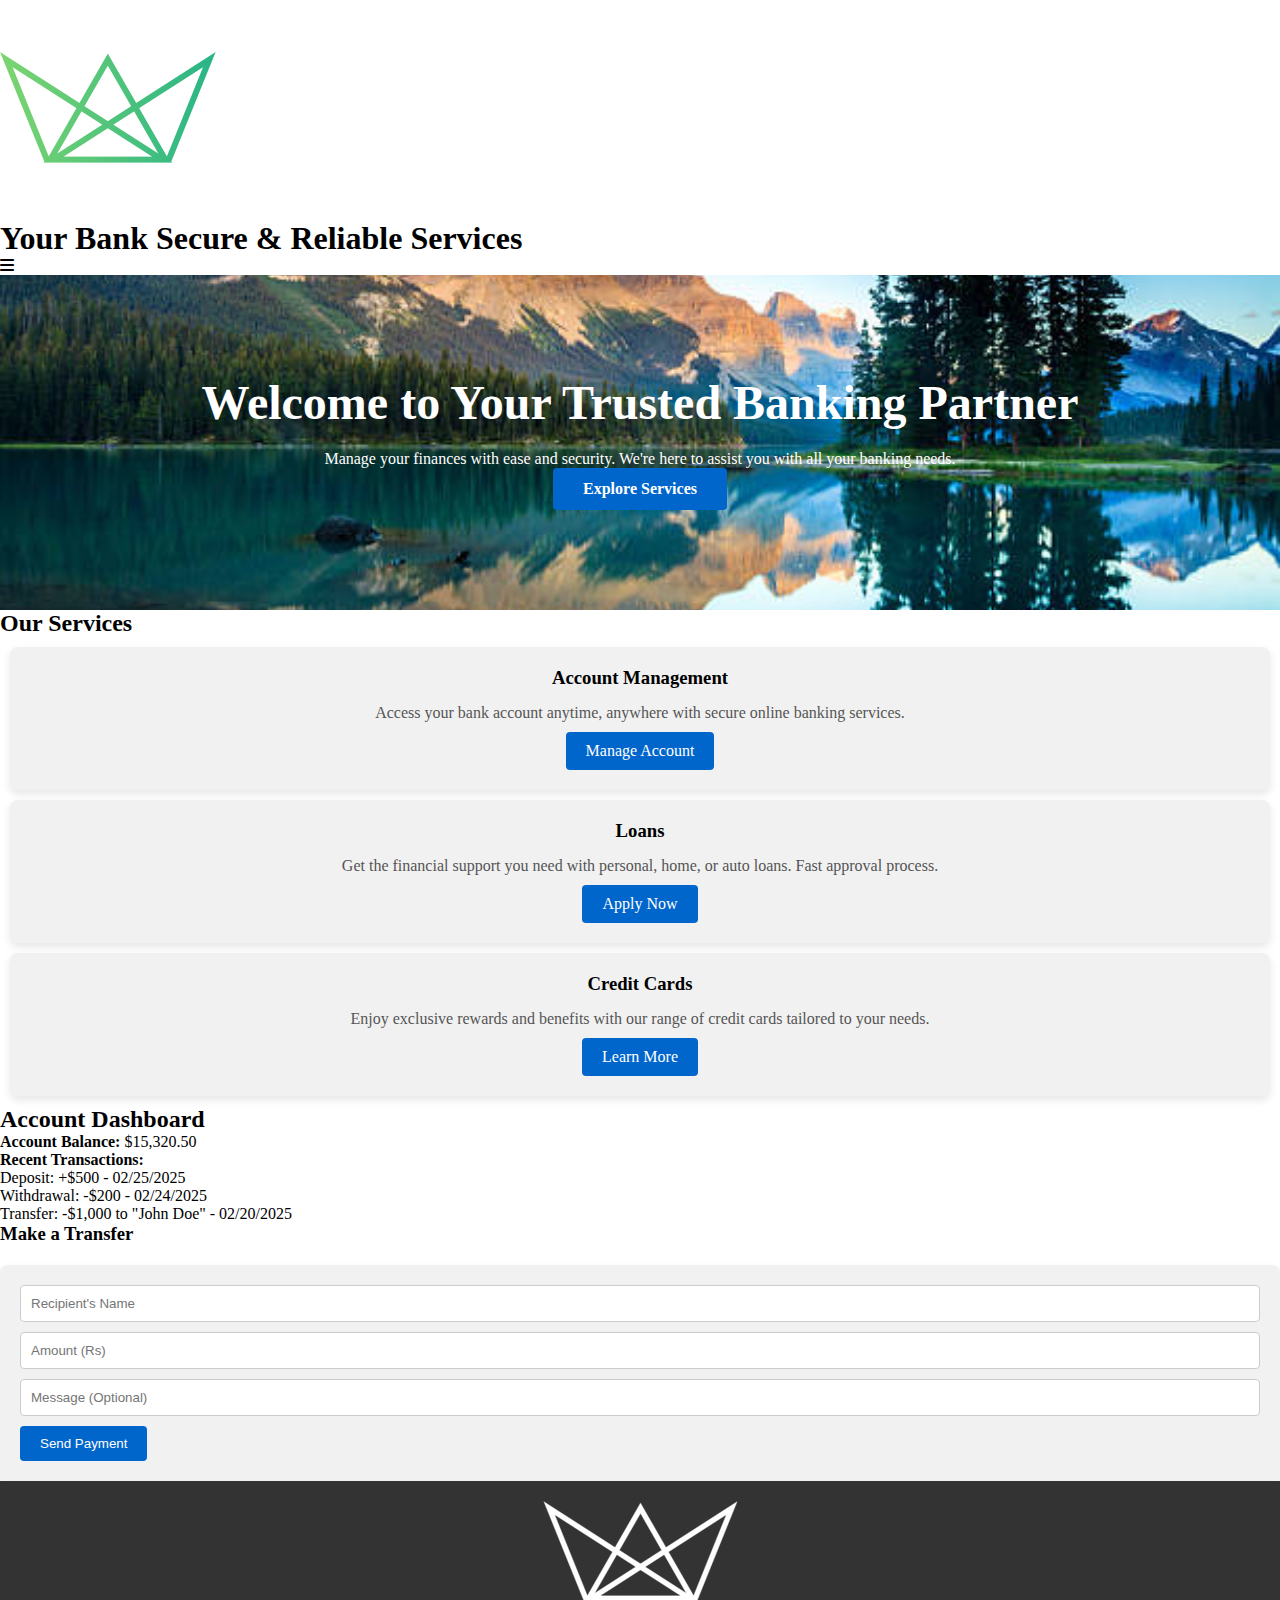
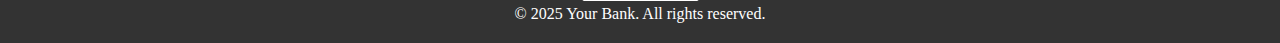
<file: Dlithe/banksite/index.html>
<!DOCTYPE html>
<html lang="en">

<head>
    <meta charset="UTF-8">
    <meta name="viewport" content="width=device-width, initial-scale=1.0">
    <meta http-equiv="X-UA-Compatible" content="ie=edge">
    <link href="https://fonts.googleapis.com/css2?family=Lato:wght@100;300;400;700&display=swap" rel="stylesheet">
    <link rel="stylesheet" href="https://cdnjs.cloudflare.com/ajax/libs/font-awesome/6.6.0/css/all.min.css" />
    <link rel="stylesheet" href="styles.css">
    <link rel="shortcut icon" type="image/png" href="img/favicon.png">
    <title>Banking | Secure & Reliable Services</title>
</head>

<body>
    <!-- Header Section -->
    <header class="header">
        <div class="logo-box">
            <img src="favicon.png" alt="logo" class="logo">
        </div>
        <div class="text-box">
            <h1 class="heading-primary">
                <span class="heading-primary-main">Your Bank</span>
                <span class="heading-primary-sub">Secure & Reliable Services</span>
            </h1>
                <div class="menu-icon" onclick="toggleSidebar()">
                    <i class="fa-solid fa-bars"></i>
                </div>
            </nav>
        </div>
    </header>

    <!-- Sidebar Navigation -->
    <div id="mySidebar" class="sidebar">
        <button class="close-btn" onclick="closeSidebar()">&times;</button>
        <a href="#services">Services</a>
        <a href="#dashboard">Dashboard</a>
        <a href="#about">About Us</a>
        <a href="#contact">Contact</a>
    </div>

    <!-- Hero Section -->
    <section id="hero">
        <h2>Welcome to Your Trusted Banking Partner</h2>
        <p>Manage your finances with ease and security. We're here to assist you with all your banking needs.</p>
        <a href="#services" class="btn">Explore Services</a>
    </section>

    <!-- Banking Services Section -->
    <section id="services">
        <h2>Our Services</h2>

        <div class="service-card">
            <h3>Account Management</h3>
            <p>Access your bank account anytime, anywhere with secure online banking services.</p>
            <a href="account.html">Manage Account</a>
        </div>

        <div class="service-card">
            <h3>Loans</h3>
            <p>Get the financial support you need with personal, home, or auto loans. Fast approval process.</p>
            <a href="loans.html">Apply Now</a>
        </div>

        <div class="service-card">
            <h3>Credit Cards</h3>
            <p>Enjoy exclusive rewards and benefits with our range of credit cards tailored to your needs.</p>
            <a href="cards.html">Learn More</a>
        </div>
    </section>

    <!-- Dashboard Section -->
    <section id="dashboard">
        <h2>Account Dashboard</h2>
        <div>
            <p><strong>Account Balance:</strong> $15,320.50</p>
            <p><strong>Recent Transactions:</strong></p>
            <ul>
                <li>Deposit: +$500 - 02/25/2025</li>
                <li>Withdrawal: -$200 - 02/24/2025</li>
                <li>Transfer: -$1,000 to "John Doe" - 02/20/2025</li>
            </ul>
        </div>

        <h3>Make a Transfer</h3>
        <form id="transaction-form" onsubmit="return validateTransaction()">
            <input type="text" id="recipient" placeholder="Recipient's Name" required>
            <input type="number" id="amount" placeholder="Amount (Rs)" required>
            <input type="text" id="message" placeholder="Message (Optional)">
            <button type="submit">Send Payment</button>
        </form>
    </section>

    <!-- Footer Section -->
    <footer>
        <img src="logo-white.png" alt="logo" class="footer__logo">
        <p>&copy; 2025 Your Bank. All rights reserved.</p>
    </footer>

    <script>
        // JavaScript to toggle sidebar visibility
        function toggleSidebar() {
            document.getElementById("mySidebar").style.width = "250px";
        }

        function closeSidebar() {
            document.getElementById("mySidebar").style.width = "0";
        }

        // Form validation for transaction
        function validateTransaction() {
            const amount = document.getElementById('amount').value;
            const recipient = document.getElementById('recipient').value;
            
            if (amount <= 0) {
                alert("Please enter a valid amount.");
                return false;
            }
            
            if (recipient.trim() === "") {
                alert("Please enter the recipient's name.");
                return false;
            }
            
            alert("Payment Sent Successfully!");
            return true;
        }
    </script>
</body>

</html>
</file>
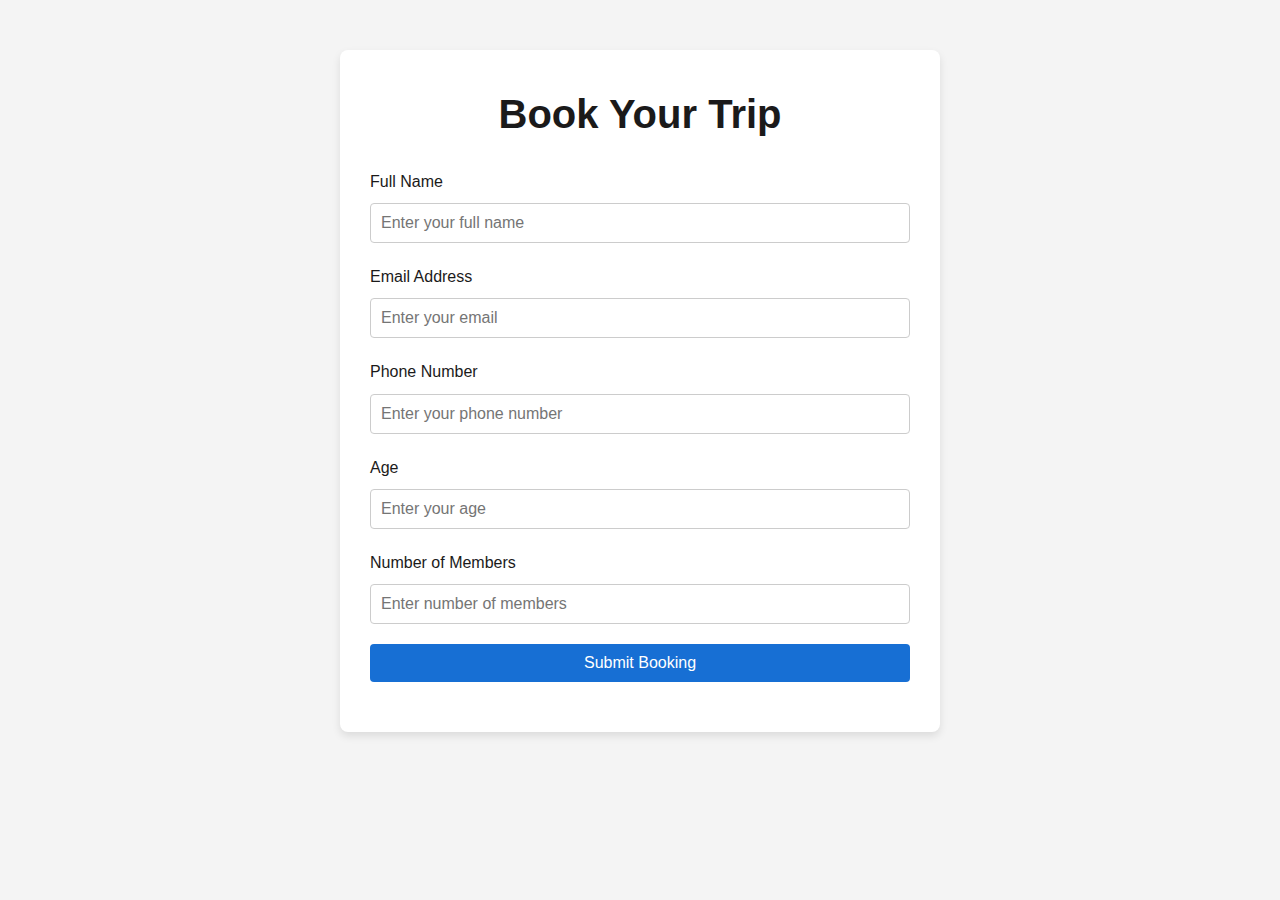
<file: Dlithe/bookingsite/index.html>
<!DOCTYPE html>
<html lang="en">
<head>
    <meta charset="UTF-8">
    <meta name="viewport" content="width=device-width, initial-scale=1.0">
    <title>Booking Validation</title>
    <link rel="stylesheet" href="styles.css">
    <script src="validation.js"></script>
    <style>
    
        body {
            font-family: Arial, sans-serif;
            background-color: #f4f4f4;
            margin: 0;
            padding: 0;
        }
        .form-container {
            width: 100%;
            max-width: 600px;
            margin: 50px auto;
            padding: 30px;
            background-color: white;
            border-radius: 8px;
            box-shadow: 0 4px 8px rgba(0, 0, 0, 0.1);
        }
        .form-container h2 {
            text-align: center;
            margin-bottom: 20px;
        }
        label {
            font-size: 16px;
            margin-bottom: 8px;
            display: block;
        }
        input, button {
            width: 100%;
            padding: 10px;
            margin-bottom: 20px;
            border: 1px solid #ccc;
            border-radius: 4px;
            font-size: 16px;
        }
        input[type="submit"], button {
            background-color: #176fd4;
            color: white;
            border: none;
            cursor: pointer;
        }
        input[type="submit"]:hover, button:hover {
            background-color: #18a748;
        }
        .error {
            color: #ff0000;
            font-size: 14px;
        }
        .success {
            color: #28a745;
            font-size: 14px;
        }
    
        .popup {
            display: none;
            position: fixed;
            top: 50%;
            left: 50%;
            transform: translate(-50%, -50%);
            background-color: white;
            padding: 20px;
            border-radius: 8px;
            box-shadow: 0 4px 8px rgba(0, 0, 0, 0.3);
            z-index: 1000;
            max-width: 400px;
        }
        .popup h3 {
            margin-top: 0;
        }
        .popup .popup-btn {
            background-color: #28a745;
            color: white;
            border: none;
            padding: 10px;
            cursor: pointer;
            margin-top: 10px;
            border-radius: 4px;
        }
        .popup .popup-btn:hover {
            background-color: #1750cc;
        }
        
        .popup-overlay {
            display: none;
            position: fixed;
            top: 0;
            left: 0;
            width: 100%;
            height: 100%;
            background-color: rgba(0, 0, 0, 0.5);
            z-index: 999;
        }
    </style>
</head>
<body>
    <div class="form-container">
        <h2>Book Your Trip</h2>
        <form id="bookingForm">
            <label for="name">Full Name</label>
            <input type="text" id="name" name="name" placeholder="Enter your full name" required>
            <span class="error" id="nameError"></span>

            <label for="email">Email Address</label>
            <input type="email" id="email" name="email" placeholder="Enter your email" required>
            <span class="error" id="emailError"></span>

            <label for="phone">Phone Number</label>
            <input type="tel" id="phone" name="phone" placeholder="Enter your phone number" required>
            <span class="error" id="phoneError"></span>

            <label for="age">Age</label>
            <input type="number" id="age" name="age" placeholder="Enter your age" required min="18" max="100">
            <span class="error" id="ageError"></span>

            <label for="members">Number of Members</label>
            <input type="number" id="members" name="members" placeholder="Enter number of members" required min="1">
            <span class="error" id="membersError"></span>

            <input type="submit" value="Submit Booking">
            <div class="success" id="successMessage"></div>
        </form>
    </div>


    <div class="popup-overlay" id="popupOverlay"></div>
    <div class="popup" id="popupMessage">
        <h3>Booking Successful!</h3>
        <p>Your booking has been successfully submitted.</p>
        <button class="popup-btn" id="closePopupBtn">Close</button>
    </div>

    <script>

        const form = document.getElementById('bookingForm');
        const name = document.getElementById('name');
        const email = document.getElementById('email');
        const phone = document.getElementById('phone');
        const age = document.getElementById('age');
        const members = document.getElementById('members');
        
        const nameError = document.getElementById('nameError');
        const emailError = document.getElementById('emailError');
        const phoneError = document.getElementById('phoneError');
        const ageError = document.getElementById('ageError');
        const membersError = document.getElementById('membersError');
        const successMessage = document.getElementById('successMessage');
        const popupMessage = document.getElementById('popupMessage');
        const popupOverlay = document.getElementById('popupOverlay');
        const closePopupBtn = document.getElementById('closePopupBtn');


        function validateForm(event) {
            event.preventDefault(); 
            let isValid = true;

    
            nameError.textContent = '';
            emailError.textContent = '';
            phoneError.textContent = '';
            ageError.textContent = '';
            membersError.textContent = ' ';
            successMessage.textContent = '';

    
            if (name.value.trim().length < 3) {
                nameError.textContent = "Please enter a valid name (at least 3 characters).";
                isValid = false;
            }


            const emailPattern = /^[a-zA-Z0-9._-]+@[a-zA-Z0-9.-]+\.[a-zA-Z]{2,6}$/;
            if (!emailPattern.test(email.value)) {
                emailError.textContent = "Please enter a valid email address.";
                isValid = false;
            }

        
            const phonePattern = /^[0-9]{10}$/;
            if (!phonePattern.test(phone.value)) {
                phoneError.textContent = "Please enter a valid 10-digit phone number.";
                isValid = false;
            }

            if (age.value < 10 || age.value > 100) {
                ageError.textContent = "Please enter a valid age (18-100).";
                isValid = false;
            }


            
            if (members.value < 1) {
                membersError.textContent = "Please enter a valid number of members (at least 1).";
                isValid = false;
            }

            
            if (isValid) {
                successMessage.textContent = "Your booking has been successfully submitted!";
                popupOverlay.style.display = 'block';
                popupMessage.style.display = 'block';
            }
        }

    
        closePopupBtn.addEventListener('click', () => {
            popupOverlay.style.display = 'none';
            popupMessage.style.display = 'none';
        });

        
        form.addEventListener('submit', validateForm);
    </script>
</body>
</html>
</file>
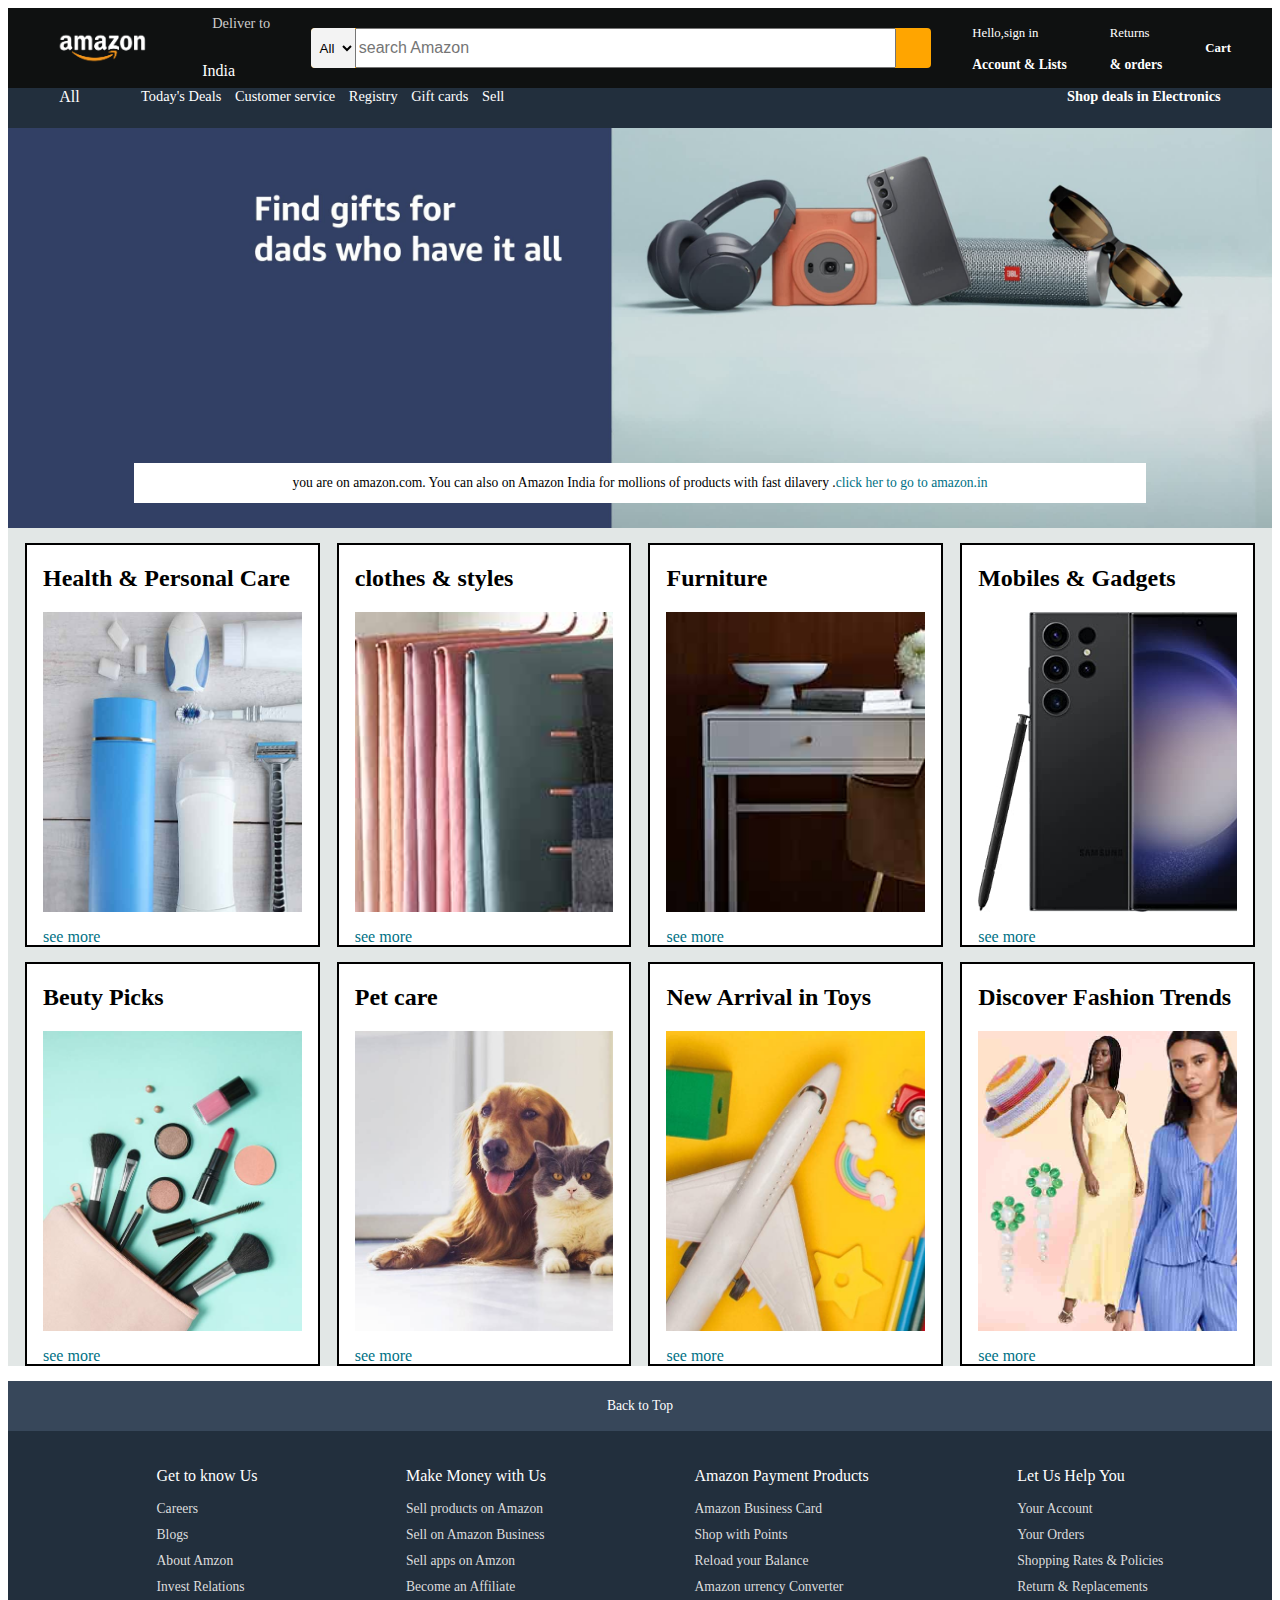
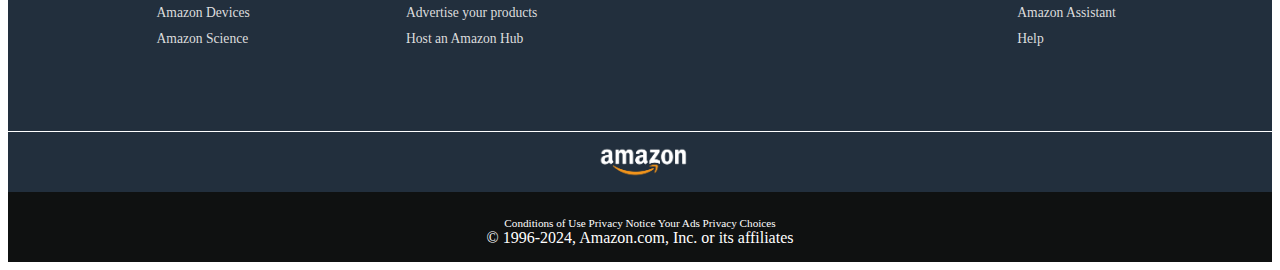
<file: Clone/indix.html>
<DOCTYPE html>
<html lang="eng">
<head>
<meta charset="UTF-8">
<meta http-wquiv="x-UA-Compatible" content="IE=edge">
<meta name="viewport" content="width=device-width, initial-scale=1.0">
<title>Amazon</title>
<link rel="stylesheet" href="https://cdnjs.cloudflare.com/ajax/libs/font-awesome/6.6.0/css/all.min.css" integrity="sha512-Kc323vGBEqzTmouAECnVceyQqyqdsSiqLQISBL29aUW4U/M7pSPA/gEUZQqv1cwx4OnYxTxve5UMg5GT6L4JJg==" crossorigin="anonymous" referrerpolicy="no-referrer" />
<link rel="stylesheet" href="styles.css">
</head>
<body>
 <header>
<div class="navbar">
<div class="nav-logo border">
<div class="logo"></div>
</div>
<div class="nav-address border">
<p class="add-first">Deliver to</p> 
<div class="add-icon">
<i class="fa-solid fa-location-dot"></i><p class="add-second">India</p>
</div>
</div>
<div class="nav-search">
        <select class="search-select">
            <option>All</option>
        </select>
        <input placeholder="search Amazon" class="search-input">
        <div class="search-icon">
     <i class="fa-solid fa-magnifying-glass"></i>
</div>
</div>
<div class="nav-signin border">
<p><span>Hello,sign in </span></p><p class="nav-second">Account & Lists</p>
</div>
<div class="nav-return border">
<p><span>Returns </span></p><p class="nav-second">& orders</p>
</div>
<div class="nav-cart border">
<i class="fa-solid fa-cart-shopping"></i>
Cart
</div>
</div>
<div class="panel">
<div class="panel-all">
<i class="fa-solid fa-bars"></i>
All
</div>
<div class="panel-ops">
 <p>Today's Deals</p>
 <p>Customer service</p>
<p>Registry</p>
<p>Gift cards</p>
<p>Sell</p>
</div>
<div class="panel-deals">
Shop deals in Electronics
</div>
</header>
<div class="hero-section">
<div class="hero-msg">
<p>you are on amazon.com. You can also on Amazon India for mollions of products with fast dilavery .<a>click her to go to amazon.in</a></p>
 </div>
</div>
<div class="shop-section">
<div class="box1 box">
<div class="box-content">
<h2>Health & Personal Care </h2>
<div class="box-img" style="background-image: url('./images/box2_image.jpg');"></div>
<p> see more </p>
</div>
</div>
<div class="box2 box">
<div class="box-content">
<h2>clothes & styles </h2>
<div class="box-img" style="background-image: url('./images/box1_image.jpg');"></div>
<p> see more </p>
</div>
</div>
<div class="box3 box">
<div class="box-content">
<h2> Furniture </h2>
<div class="box-img" style="background-image: url('./images/box3_image.jpg');"></div>
<p> see more </p>
</div>
</div>
<div class="box4 box">
<div class="box-content">
<h2> Mobiles & Gadgets</h2>
<div class="box-img" style="background-image: url('./images/box4_image.jpg');"></div>
<p> see more </p>
</div>
</div>
<div class="box5 box">
<div class="box-content">
<h2>Beuty Picks </h2>
<div class="box-img" style="background-image: url('./images/box5_image.jpg');"></div>
<p> see more </p>
</div>
</div>
<div class="box6 box">
<div class="box-content">
<h2> Pet care  </h2>
<div class="box-img" style="background-image: url('./images/box6_image.jpg');"></div>
<p> see more </p>
</div>
</div>
<div class="box7 box">
<div class="box-content">
<h2>New Arrival in Toys  </h2>
<div class="box-img" style="background-image: url('./images/box7_image.jpg');"></div>
<p> see more </p>
</div>
</div>
<div class="box8 box">
<div class="box-content">
<h2>Discover Fashion Trends  </h2>
<div class="box-img" style="background-image: url('./images/box8_image.jpg');"></div>
<p> see more </p>
</div>
</div>
</div>
<footer>
<div class="foot-panel1">
Back to Top
</div>
<div class="foot-panel2">
<ul>
<p>Get to know Us</p>
<a>Careers</a>
<a>Blogs</a>
<a>About Amzon</a>
<a>Invest Relations</a>
<a>Amazon Devices</a>
<a>Amazon Science</a>
</ul>
<ul>
<p>Make Money with Us</p>
<a>Sell products on Amazon</a>
<a>Sell on Amazon Business</a>
<a>Sell apps on  Amzon</a>
<a>Become an Affiliate</a>
<a>Advertise your products</a>
<a>Host an Amazon Hub</a>
</ul>
<ul>
<p>Amazon Payment Products </p>
<a>Amazon Business Card</a>
<a>Shop with Points</a>
<a>Reload your Balance</a>
<a>Amazon urrency Converter</a>
</ul>
<ul>
<p>Let Us Help You</p>
<a>Your Account</a>
<a>Your Orders</a>
<a>Shopping Rates &
Policies</a>
<a>Return & 
Replacements</a>
<a>Amazon Assistant</a>
<a>Help</a>
</ul>
</div>
<div class="foot-panel3">
<div class="logo">
</div>
</div>
<div class="foot-panel4">
<div class="pages">
<a>Conditions of Use</a>
<a>Privacy Notice</a>
<a>Your Ads Privacy Choices</a>
</div>
<div class="copyright">
© 1996-2024, Amazon.com, Inc. or its affiliates 
</div> 
</footer>
</body>
</html>
</file>
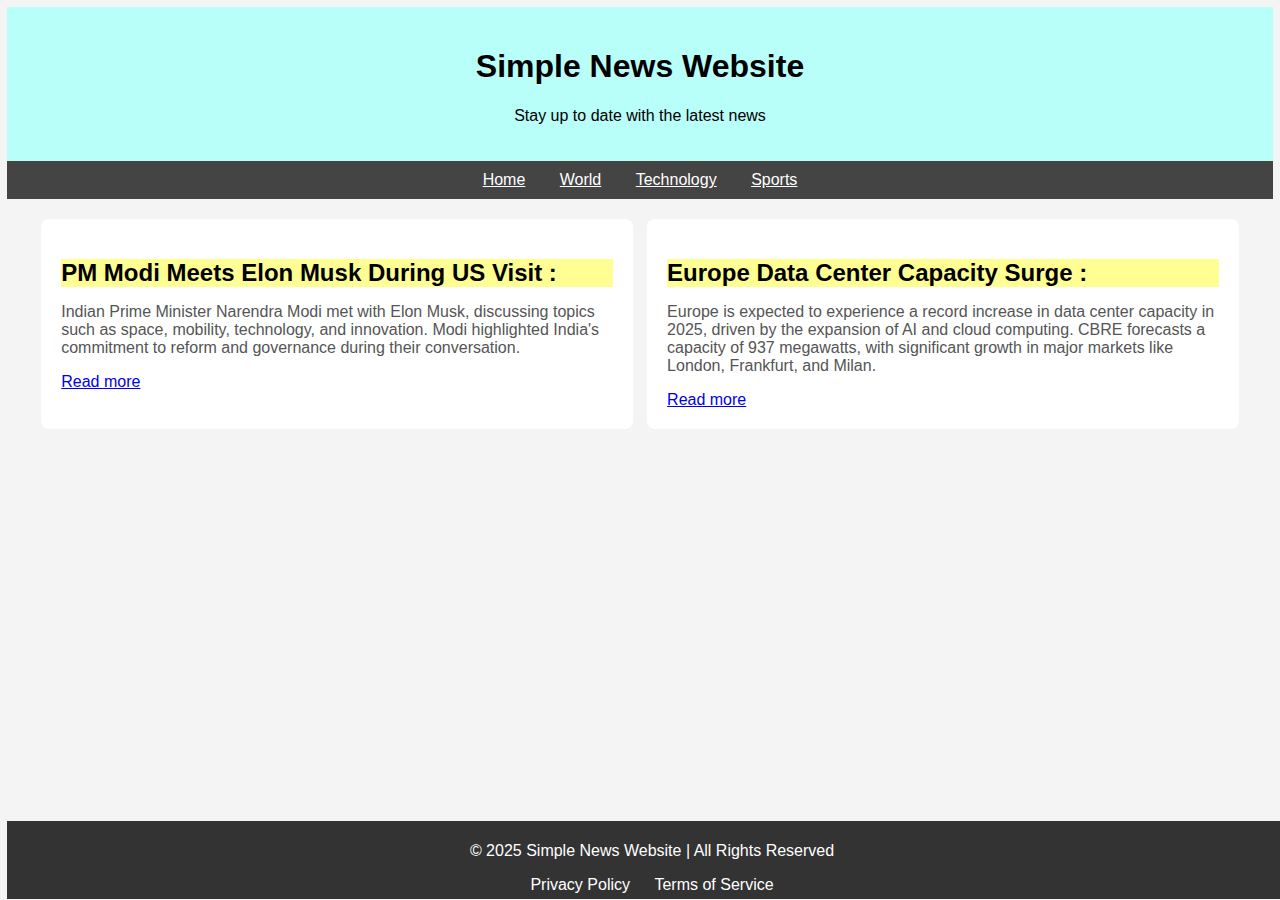
<file: Dlithe/abc.html>
<!DOCTYPE html>
<html lang="en">
<head>
    <meta charset="UTF-8">
    <meta name="viewport" content="width=device-width, initial-scale=1.0">
    <meta http-equiv="X-UA-Compatible" content="ie=edge">
    <title>Simple News Website</title>
    <style>
        body {
            font-family: Arial, sans-serif;
            margin: 2px ;
            padding: 5px;
            background-color: #f4f4f4;
        }

        header {
            background-color:#b8fef9;
            color:black;
            padding: 20px;
            text-align: center;
        }

        nav {
            background-color: #444;
            padding: 10px;
            text-align: center;
        }

        nav a {
            color: white;
            margin: 0 15px;
            text-decoration: underline;
        }

        nav a:hover {
            text-decoration: underline;
        }

        .main-content {
            display: flex;
            justify-content: space-evenly;
            margin: 20px;
        }

        .article {
            background-color: white;
            padding: 20px;
            margin-bottom: 20px;
            border-radius: 8px;
            width: 45%;
        }

        .article h2 {
            font-size: 24px;
            margin-bottom: 10px;
            background-color:#fefe92;
        }

        .article p {
            font-size: 16px;
            color: #555;
        }

        footer {
            background-color: #333;
            color: #fff;
            text-align: center;
            padding: 5px;
            position: fixed;
            width: 100%;
            bottom: 1px;
        }

        .footer-links a {
            color: #fff;
            margin: 0 10px;
            text-decoration: none;
        }
    </style>
</head>

<body>

    <header>
        <h1>Simple News Website</h1>
        <p>Stay up to date with the latest news</p>
    </header>

    <nav>
        <a href="home">Home</a>
        <a href="world">World</a>
        <a href="technology">Technology</a>
        <a href="sports">Sports</a>
    </nav>

    <!-- Main Content -->
    <div class="main-content">

        <!-- Article 1 -->
        <div class="article">
            <h2>PM Modi Meets Elon Musk During US Visit :</h2>
            <p>Indian Prime Minister Narendra Modi met with Elon Musk, discussing topics such as space, mobility, technology, and innovation. Modi highlighted India's commitment to reform and governance during their conversation.</p>
            <a href="#">Read more</a>
        </div>

        <!-- Article 2 -->
        <div class="article">
            <h2>Europe Data Center Capacity Surge :</h2>
            <p>Europe is expected to experience a record increase in data center capacity in 2025, driven by the expansion of AI and cloud computing. CBRE forecasts a capacity of 937 megawatts, with significant growth in major markets like London, Frankfurt, and Milan.</p>
            <a href="#">Read more</a>
        </div>
    </div>

    <!-- Footer -->
    <footer>
        <p>&copy; 2025 Simple News Website | All Rights Reserved</p>
        <div class="footer-links">
            <a href="#privacy">Privacy Policy</a>
            <a href="#terms">Terms of Service</a>
        </div>
    </footer>

</body>

</html>
</file>
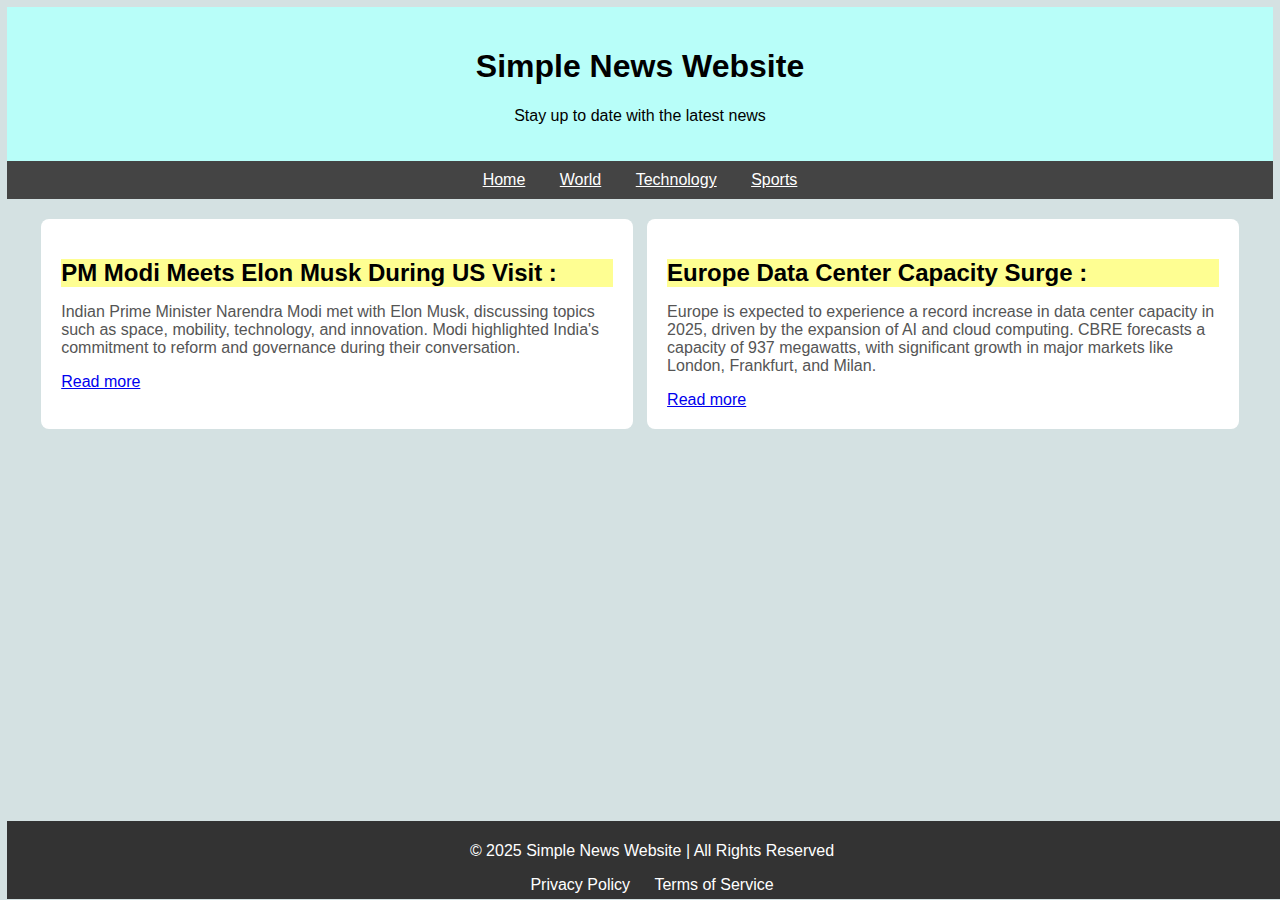
<file: Dlithe/news.html>
<!DOCTYPE html>
<html lang="en">
<head>
    <meta charset="UTF-8">
    <meta name="viewport" content="width=device-width, initial-scale=1.0">
    
    <title>Simple News Website</title>
    <style>
        body {
            font-family: Arial, sans-serif;
            margin: 2px ;
            padding: 5px;
            background-color: #d2dfe0f1;
        }

        header {
            background-color:#b8fef9;
            color:black;
            padding: 20px;
            text-align: center;
        }

        nav {
            background-color: #444;
            padding: 10px;
            text-align: center;
        }

        nav a {
            color: white;
            margin: 0 15px;
            text-decoration: underline;
        }

        nav a:hover {
            text-decoration: underline;
        }

        .main-content {
            display: flex;
            justify-content: space-evenly;
            margin: 20px;
        }

        .article {
            background-color: white;
            padding: 20px;
            margin-bottom: 20px;
            border-radius: 8px;
            width: 45%;
        }

        .article h2 {
            font-size: 24px;
            margin-bottom: 10px;
            background-color:#fefe92;
        }

        .article p {
            font-size: 16px;
            color: #555;
        }

        footer {
            background-color: #333;
            color: #fff;
            text-align: center;
            padding: 5px;
            position: fixed;
            width: 100%;
            bottom: 1px;
        }

        .footer-links a {
            color: #fff;
            margin: 0 10px;
            text-decoration: none;
        }
    </style>
</head>

<body>

    <header>
        <h1>Simple News Website</h1>
        <p>Stay up to date with the latest news</p>
    </header>

    <nav>
        <a href="home">Home</a>
        <a href="world">World</a>
        <a href="technology">Technology</a>
        <a href="sports">Sports</a>
    </nav>

    <!-- Main Content -->
    <div class="main-content">

        <!-- Article 1 -->
        <div class="article">
            <h2>PM Modi Meets Elon Musk During US Visit :</h2>
            <p>Indian Prime Minister Narendra Modi met with Elon Musk, discussing topics such as space, mobility, technology, and innovation. Modi highlighted India's commitment to reform and governance during their conversation.</p>
            <a href="#">Read more</a>
        </div>

        <!-- Article 2 -->
        <div class="article">
            <h2>Europe Data Center Capacity Surge :</h2>
            <p>Europe is expected to experience a record increase in data center capacity in 2025, driven by the expansion of AI and cloud computing. CBRE forecasts a capacity of 937 megawatts, with significant growth in major markets like London, Frankfurt, and Milan.</p>
            <a href="#">Read more</a>
        </div>
    </div>

    <!-- Footer -->
    <footer>
        <p>&copy; 2025 Simple News Website | All Rights Reserved</p>
        <div class="footer-links">
            <a href="#privacy">Privacy Policy</a>
            <a href="#terms">Terms of Service</a>
        </div>
    </footer>

</body>

</html>
</file>
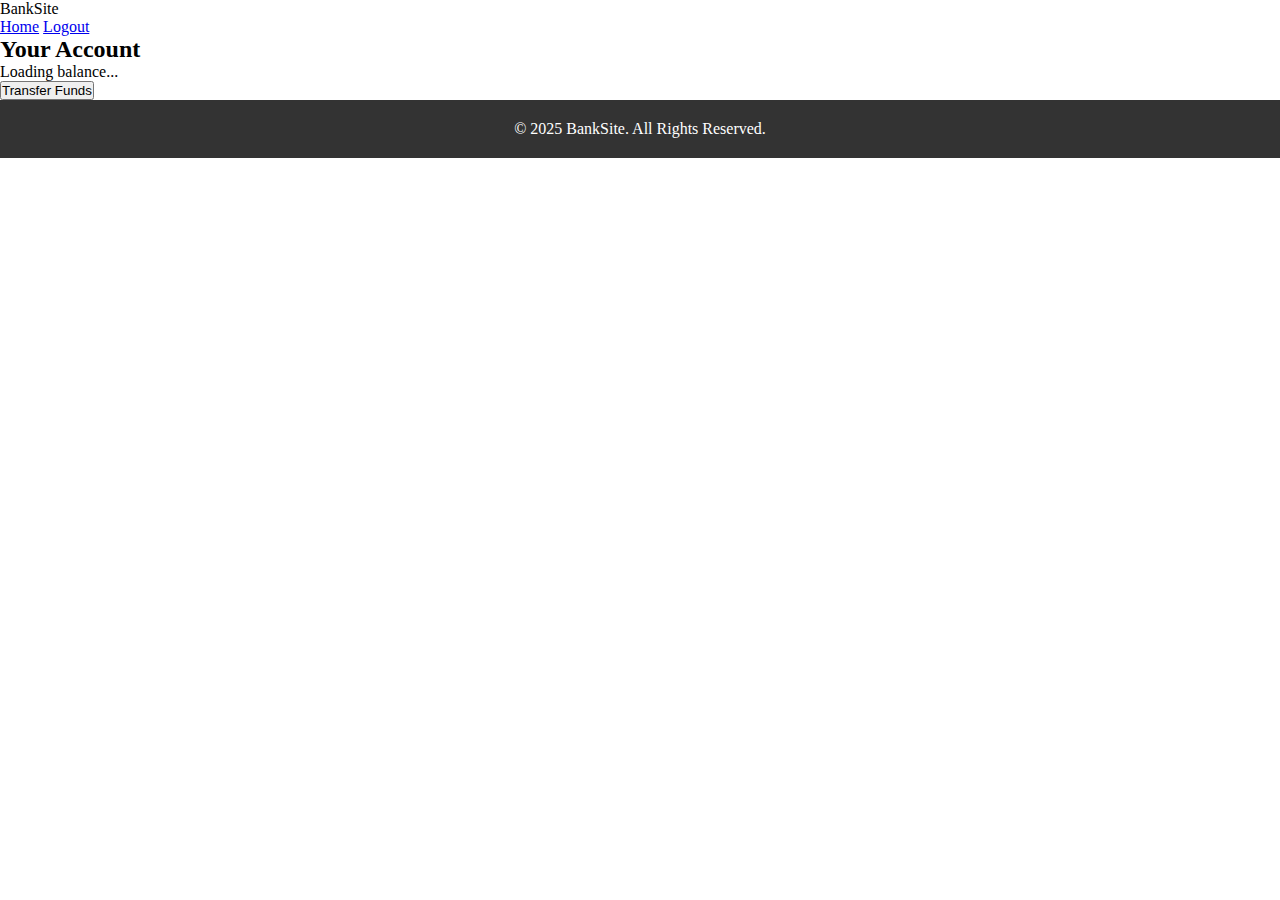
<file: Dlithe/banksite/dashboard.html>
<!DOCTYPE html>
<html lang="en">
<head>
    <meta charset="UTF-8">
    <meta name="viewport" content="width=device-width, initial-scale=1.0">
    <title>User Dashboard - BankSite</title>
    <link rel="stylesheet" href="styles.css">
</head>
<body>
    <header>
        <div class="logo">BankSite</div>
        <nav>
            <a href="index.html">Home</a>
            <a href="login.html" id="logout">Logout</a>
        </nav>
    </header>

    <section class="dashboard-container">
        <div class="dashboard-card">
            <h2>Your Account</h2>
            <p id="balance">Loading balance...</p>
            <button onclick="transfer()">Transfer Funds</button>
        </div>
    </section>

    <footer>
        <p>&copy; 2025 BankSite. All Rights Reserved.</p>
    </footer>

    <script src="script.js"></script>
</body>
</html>
</file>
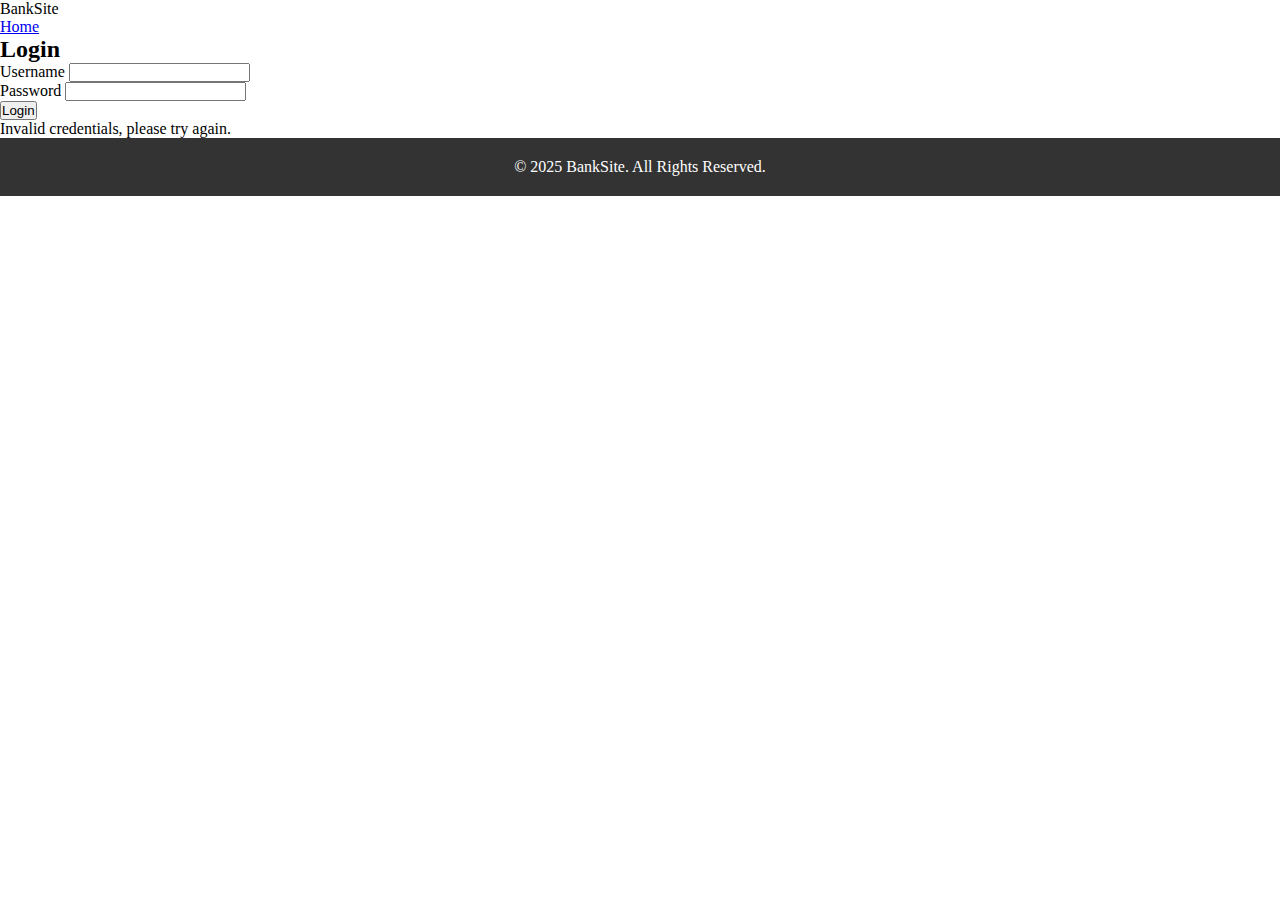
<file: Dlithe/banksite/login.html>
<!DOCTYPE html>
<html lang="en">
<head>
    <meta charset="UTF-8">
    <meta name="viewport" content="width=device-width, initial-scale=1.0">
    <title>Login - BankSite</title>
    <link rel="stylesheet" href="styles.css">
</head>
<body>
    <header>
        <div class="logo">BankSite</div>
        <nav>
            <a href="index.html">Home</a>
        </nav>
    </header>

    <section class="login-container">
        <div class="login-box">
            <h2>Login</h2>
            <form id="loginForm">
                <div class="input-group">
                    <label for="username">Username</label>
                    <input type="text" id="username" required>
                </div>
                <div class="input-group">
                    <label for="password">Password</label>
                    <input type="password" id="password" required>
                </div>
                <button type="submit">Login</button>
                <p id="error-message" class="error-message">Invalid credentials, please try again.</p>
            </form>
        </div>
    </section>

    <footer>
        <p>&copy; 2025 BankSite. All Rights Reserved.</p>
    </footer>

    <script src="script.js"></script>
</body>
</html>
</file>
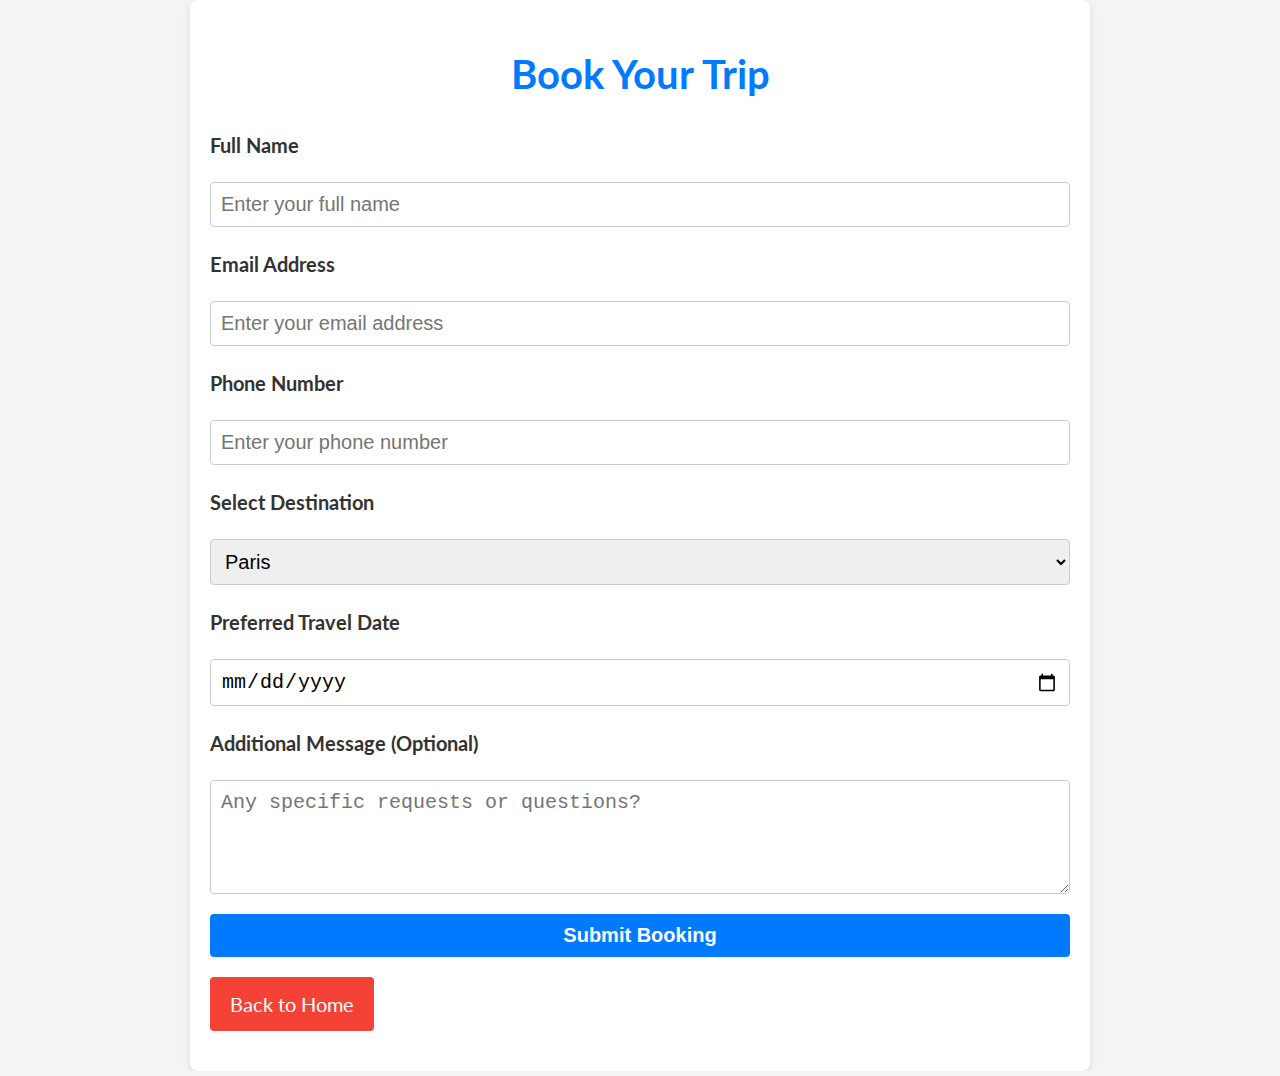
<file: Dlithe/bookingsite/booking.html>
<!DOCTYPE html>
<html lang="en">
<head>
    <meta charset="UTF-8">
    <meta name="viewport" content="width=device-width, initial-scale=1.0">
    <meta http-equiv="X-UA-Compatible" content="ie=edge">
    <title>Booking Page</title>
    <script src="validation.js"></script>
    <link href="https://fonts.googleapis.com/css2?family=Lato:wght@100;300;400;700;900&display=swap" rel="stylesheet">
    <link rel="stylesheet" href="styles.css">
    <style>
        body {
            font-family: 'Lato', sans-serif;
            background-color: #f4f4f4;
            margin: 0;
            padding: 0;
            color: #333;
        }

        .container {
            max-width: 900px;
            margin: 0 auto;
            padding: 40px 20px;
            background-color: #fff;
            box-shadow: 0 4px 8px rgba(0, 0, 0, 0.1);
            border-radius: 8px;
        }

        h1 {
            text-align: center;
            color: #007bff;
            font-size: 2em;
            margin-bottom: 20px;
        }

        form {
            display: flex;
            flex-direction: column;
            gap: 20px;
        }

        input, select, textarea {
            padding: 10px;
            font-size: 1em;
            border: 1px solid #ccc;
            border-radius: 4px;
            width: 100%;
            box-sizing: border-box;
        }

        input[type="submit"] {
            background-color: #007bff;
            color: #fff;
            font-weight: bold;
            border: none;
            cursor: pointer;
            transition: background-color 0.3s;
        }

        input[type="submit"]:hover {
            background-color: #0056b3;
        }

        label {
            font-weight: bold;
        }

        .back-btn {
            display: inline-block;
            margin-top: 20px;
            text-decoration: none;
            background-color: #f44336;
            color: #fff;
            padding: 10px 20px;
            text-align: center;
            border-radius: 4px;
        }

        .back-btn:hover {
            background-color: #d32f2f;
        }
    </style>
</head>
<body>

    <div class="container">
        <h1>Book Your Trip</h1>
        <form action="submit-booking.php" method="POST">
            <label for="fullName">Full Name</label>
            <input type="text" id="fullName" name="fullName" placeholder="Enter your full name" required>

            <label for="email">Email Address</label>
            <input type="email" id="email" name="email" placeholder="Enter your email address" required>

            <label for="phone">Phone Number</label>
            <input type="tel" id="phone" name="phone" placeholder="Enter your phone number" required>

            <label for="destination">Select Destination</label>
            <select id="destination" name="destination" required>
                <option value="Paris">Paris</option>
                <option value="Bali">Bali</option>
                <option value="Kerala">Kerala</option>
            </select>

            <label for="travelDate">Preferred Travel Date</label>
            <input type="date" id="travelDate" name="travelDate" required>

            <label for="message">Additional Message (Optional)</label>
            <textarea id="message" name="message" rows="4" placeholder="Any specific requests or questions?"></textarea>

            <input type="submit" value="Submit Booking">
        </form>

        <a href="index.html" class="back-btn">Back to Home</a>
    </div>

</body>
</html>
</file>
<file: Dlithe/bookingsite/styles.css>
* {
    margin:0;
    padding:0;
    box-sizing: border-box;
    }
    body {
    font-family: "Lato", sans-serif;
    font-weight:400;
    font-size:20px;
    line-height:1.7;
    color:#1b1a1a;
    margin: 7px;
    padding: 8px;
}

header {
    height: 95vh;
    width:100%;
    background-image: linear-gradient(to right bottom,rgba(126,213,111,0.8),rgba(40,180,131,0.8)), url(hero.jpg);
    background-size:cover;
    background-position:top;
    position:relative;
    clip-path: inset(0.5% 2% 4% 0.5%);
    background-color: #2b2e2b;
    color: rgb(37, 34, 34);
    padding: 70px 20px;
    text-align: center;
    top:20px;
}
.logo-box{
    position:absolute;
    top:25px;
    left:40px;
    }
    
    .logo{
    height:35px;
    }
    .text-box {
        transfom:translate(30%,30%);
        text-align: center;
        }
        .heading-primary{
            color:#fff;
            text-transform:uppercase;
            backface-visibility:hidden;
            
            }
            
            .heading-primary-main{
            dispaly:block;
            position:absolute;
            top:30%;
            left:29%;
            font-size:60px;
            font-weight:400;
            letter-spacing:35px;
            animation-name:moveInLeft;
            animation-duration:2s;
            
            }
            
            .heading-primary-sub{
            dispaly:block;
            position:absolute;
            top:45%;
            left:29%;
            font-size:20px;
            font-weight:400;
            letter-spacing:17.4px;
            animation-name:moveInRight;
            animation-duration:2s;
            }
            
            @keyframes moveInLeft {
            0% {
            opacity: 0;
            transform:translateX(-100px);
            }
            80% {
            transform:translateX(10px);
            }
            100%{
            opacity:1;
            transform:translate(0);
            }
            
            }
            
            @keyframes moveInRight {
            0% {
            opacity: 0;
            transform:translateX(100px);
            }
            80% {
            transform:translateX(-10px);
            }
            100%{
            opacity:1;
            transform:translate(0);
            }
            
            }
            
            @keyframes moveInBottom {
            0% {
            opacity: 0;
            transform:translateY(3rem);
            }
            100% {
            opacity: 0;
            transform:translate(0);
            }
            }
    
.header1{
    background-color: #2b2e2b;
    color: white;
    padding: 60px 20px;
}

header h1 {
    text-align: center;
    margin: 0;
}
nav{
    padding: 10px 30px;
    display: flex;
    align-items: center;
    justify-content: space-between;
    background: #4fc777;
    opacity: 59%;
    width:98%;
    position: relative;
    height: 70px;
}
nav ul {
    justify-content: space-around;
    text-align: center;
    list-style-type: none;
    padding: 2px;
}

nav ul li {
    display: inline;
    margin-right: 20px;
}

nav ul li a {
    color: rgb(17, 17, 17);
    text-decoration: none;
}
@media (max-width:600px) {
    nav ul{
        position: absolute;
        top: 70px;
        left: 0;
        right: 0;
        flex-direction: column;
        text-align: center;
        background: #004274;
        gap: 0;
        overflow: hidden;
    }
    nav ul li{
        padding: 20px;
        padding-top: 0;
    }
    .menu-icon{
        display: block;
    }
    #menuList{
        transition: all 0.5s;
    }
}

#hero {
    background-image: url('nat-7.jpg');
    background-size: cover;
    color: rgb(75, 63, 63);
    text-align: center;
    padding: 100px 60px;
    height:"70%;"
}

.btn {
    background-color: #f44336;
    color: rgb(245, 240, 240);
    padding: 10px 20px;
    text-decoration: none;
}

#destinations, #packages, #about {
    padding: 20px;
    
}

.destination, .package {
    border: 1px solid #f3f2f2;
    margin-bottom: 20px;
    padding: 15px;
}

.destination img {
    height:450px;
    width: 100%;

}
* {
    margin: 0;
    padding: 0;
    box-sizing: border-box;
}

body {
    font-family: "Lato", sans-serif;
    font-size: 20px;
    line-height: 1.7;
    color: #1b1a1a;
    padding: 20px;
}

#destinations {
    text-align: center;
    padding: 50px;
}

h2 {
    font-size: 2em;
    margin-bottom: 30px;
}

.destination {
    display: flex;
    justify-content: space-between;
    gap: 20px;
    overflow-x: auto; 
    padding: 20px;
}

.card {
    width: 350px;
    border: 1px solid #ddd;
    border-radius: 8px;
    overflow: hidden;
    box-shadow: 0 4px 8px rgba(0, 0, 0, 0.1);
    transition: transform 0.3s ease;
    display: flex;
    flex-direction: column;
}

.card:hover {
    transform: scale(1.05);
}

.card-img {
    width: 100%;
    height: 200px;
    object-fit: cover;
}

.card-content {
    padding: 15px;
    text-align: center;
}

.card-title {
    font-size: 24px;
    margin: 10px 0;
}

.card-description {
    font-size: 16px;
    color: #5a5959;
}
.card-description:hover{
    color: #190e4b;
}


.card-button {
    display: inline-block;
    background-color: #007bff;
    color: white;
    padding: 10px 20px;
    margin-top: 15px;
    text-decoration: none;
    border-radius: 5px;
    transition: background-color 0.3s ease;
}

.card-button:hover {
    background-color: #328b29;
}


@media (max-width: 768px) {
    .destination {
        justify-content: center;
    }

    .card {
        width: 250px;
    }
}

@media (max-width: 480px) {
    .card {
        width: 200px;
    }
}



.price {
    font-weight: bold;
}
#about {
    background-color: #f9f9f9;
    padding: 40px 20px;
    text-align: center;
}

#about h3 {
    font-size: 1.8em;
    margin: 20px 0 10px;
    color: #333;
}

#about ul {
    list-style-type: none;
    padding: 0;
    margin: 20px 0;
    text-align: left;
    max-width: 800px;
    margin: 0 auto;
}

#about ul li {
    margin-bottom: 15px;
    font-size: 1.1em;
}

#about p {
    font-size: 1.1em;
    line-height: 1.8;
    color: #555;
    margin-bottom: 20px;
}


footer {
    background-color: #333;
    color: white;
    text-align: center;
    padding: 10px 0;
   
}
.footer_logo-box{
    position:absolute;
    top:25px;
    left:40px;
    }
    
    footer_logo{
    height:5px;
    }
</file>
<file: Clone/styles.css>
{
margin: 0;
font-family: Arial;
border: border-box;
}

.navbar{
height:80px;
background-color:#0f1111;
color:white;
display:flex;
align-items:center;
justify-content: space-evenly;
}
.nav-logo{
height:60px;
width:100px;
}
   
.logo{
background-image:url("./images/amazon_logo.png");
background-size:cover;
height:60px;
width:100px;
}

.border{
border:2px solid transparent;
}
.border:hover{
border:1.5px solid white;
}
.add-first{
color:#cccccc;
font-size:0.90rem;
margin-left:20px;
}

.add-second{
font-size:1rem;
margin-left:10px;
}

.add-icon{
display:flex;
align-item:center;
} 

.nav-search{
display: flex;
justify-content:space-evenly;
background-color:orange;
width:620px;
height:40px;
border-radius:4px;
}
.search-select{
background-color:#f3f3f3;
width:50px;
text-align:center;
border-top-left-radius:4px;
border-bottom-left-radius:4px;
border:none;
}
.search-input{
width:100%;
font-size:1rem;
}
.search-icon{
width:40px;
display:flex;
justify-content: center;
align-items:center;
font-size:1.5rem;
color:#0f1111;
}
.nav-search:hover{
border: 2.5px solid orange;
}

span{
font-size: 0.8rem;
}
.nav-second{
font-size:0.85rem;
font-weight:700;
}

.nav-cart i {
font-size: 30px;
}
.nav-cart{
font-size:0.80rem;
font-weight:700;
}
.panel{
height: 40px;
background-color:#222f3d;
display:flex;
color:white;
alig-item:center;
justify-content:space-evenly;
}
.panel-ops p{
display: inline;
margin-left:10px;
}
.panel-ops{
width: 70%;
font-size:0.9rem;
}
.panel-deals{
font-size:0.9rem;
font-weight:700;
}

.hero-section{
background-image:url("./images/hero_image.jpg");
background-size:cover;
height:400px;
display:flex;
justify-content:center;
align-items:flex-end;
}

.hero-msg{
background-color:white;
color:black;
height:40px;
display:flex;
align-items:center;
justify-content:center;
font-size:0.85rem;
width:80%;
margin-bottom:25px;
}
.hero-msg a {
color:#007185;
}
.shop-section{
display:flex;
flex-wrap:wrap;
justify-content:space-evenly;
background-color:#e2e7e6;
}

.box{
border:2px solid black;
height:400px;
width:23%;
background-color:white;
padding:20px opx 15px;
margin-top:15px;
}
.box-img{
height:300px;
background-size:cover;
margin-top:1rem;
margin-bottom:1rem;

}

.box-content{
margin-left:1rem;
margin-right:1rem;
}
.box-content p {
color:#007185 ;
}
footer{
margin-top:15px;
}
.foot-panel1{
background-color:#37475a;
color:white;
height:50px;
display:flex;
justify-content:center;
align-items:center;
font-size:0.85rem;
}
.foot-panel2{
background-color: #222f3d;
color:white;
height:300px;
display:flex;
justify-content:space-evenly;
}
ul{
margin-top:20px;
}
ul a {
display:block;
font-size:0.85rem;
margin-top:10px;
color:#dddddd;
}
ul p {
font-size: 1rem;
font-style: Bold;
}
.foot-panel3{
background-color:#222f3d;
color:white;
border-top:0.5px solid white;
display:flex;
justify-content:center;
align-item:center;
}
.foot-panel4{
background-color:#0f1111;
color:white;
height:70px;
text-align:center;
}
.pages{
padding-top:25px;
font-size:0.7rem;
text-align:center;
}
.copyright{
padding-top:5px
font-size:0.7rem;
text-align:center;
}
</file>
<file: Dlithe/banksite/styles.css>
/* styles.css */

/* General Reset */
* {
    margin: 0;
    padding: 0;
    box-sizing: border-box;
}

/* Hero Section */
#hero {
    text-align: center;
    padding: 100px 20px;
    background-image: url('img.jpg');
    background-size: cover;
    background-position: center;
    color: white;
    animation: fadeIn 1s ease-in-out;
}

@keyframes fadeIn {
    0% {
        opacity: 0;
    }
    100% {
        opacity: 1;
    }
}

#hero h2 {
    font-size: 3rem;
    margin-bottom: 20px;
}

.btn {
    display: inline-block;
    background-color: #0066cc;
    color: white;
    padding: 12px 30px;
    border-radius: 4px;
    text-decoration: none;
    font-weight: bold;
    animation: fadeIn 2s;
    transition: background-color 0.3s ease;
}

.btn:hover {
    background-color: #004999;
}

/* Sidebar Navigation */
.sidebar {
    height: 100%;
    width: 0;
    position: fixed;
    top: 0;
    left: 0;
    background-color: #1d1d1d;
    color: white;
    overflow-x: hidden;
    transition: width 0.5s ease-in-out;
    padding-top: 60px;
}

.sidebar a {
    padding: 10px 32px;
    text-decoration: none;
    font-size: 25px;
    color: white;
    display: block;
    transition: 0.3s;
}

.sidebar a:hover {
    background-color: #ddd;
}

.sidebar .close-btn {
    font-size: 36px;
    color: white;
    background-color: transparent;
    border: none;
    position: absolute;
    top: 0;
    right: 25px;
}

/* Service Cards */
.service-card {
    background: #f1f1f1;
    padding: 20px;
    margin: 10px;
    border-radius: 8px;
    box-shadow: 0 4px 8px rgba(0, 0, 0, 0.1);
    text-align: center;
    transition: transform 0.3s ease, box-shadow 0.3s ease;
}

.service-card:hover {
    transform: scale(1.05);
    box-shadow: 0 8px 16px rgba(0, 0, 0, 0.2);
}

.service-card h3 {
    margin-bottom: 15px;
}

.service-card p {
    color: #555;
    font-size: 16px;
}

.service-card a {
    display: inline-block;
    background-color: #0066cc;
    color: white;
    padding: 10px 20px;
    text-decoration: none;
    border-radius: 4px;
    margin-top: 10px;
}

.service-card a:hover {
    background-color: #004999;
}

/* Transaction Form */
#transaction-form {
    background: #f1f1f1;
    padding: 20px;
    border-radius: 8px;
    box-shadow: 0 4px 8px rgba(0, 0, 0, 0.1);
    margin-top: 20px;
}

#transaction-form input {
    padding: 10px;
    width: 100%;
    margin-bottom: 10px;
    border-radius: 4px;
    border: 1px solid #ccc;
}

#transaction-form button {
    background-color: #0066cc;
    color: white;
    padding: 10px 20px;
    border: none;
    border-radius: 4px;
    cursor: pointer;
    transition: background-color 0.3s ease;
}

#transaction-form button:hover {
    background-color: #004999;
}

/* Footer Section */
footer {
    background-color: #333;
    color: white;
    text-align: center;
    padding: 20px;
}

/* Mobile Responsiveness */
@media (max-width: 768px) {
    .service-card {
        margin: 10px 0;
        text-align: left;
    }
    
    .btn {
        font-size: 1rem;
        padding: 10px 25px;
    }
}

/* Smooth scroll effect */
html {
    scroll-behavior: smooth;
}
</file>
